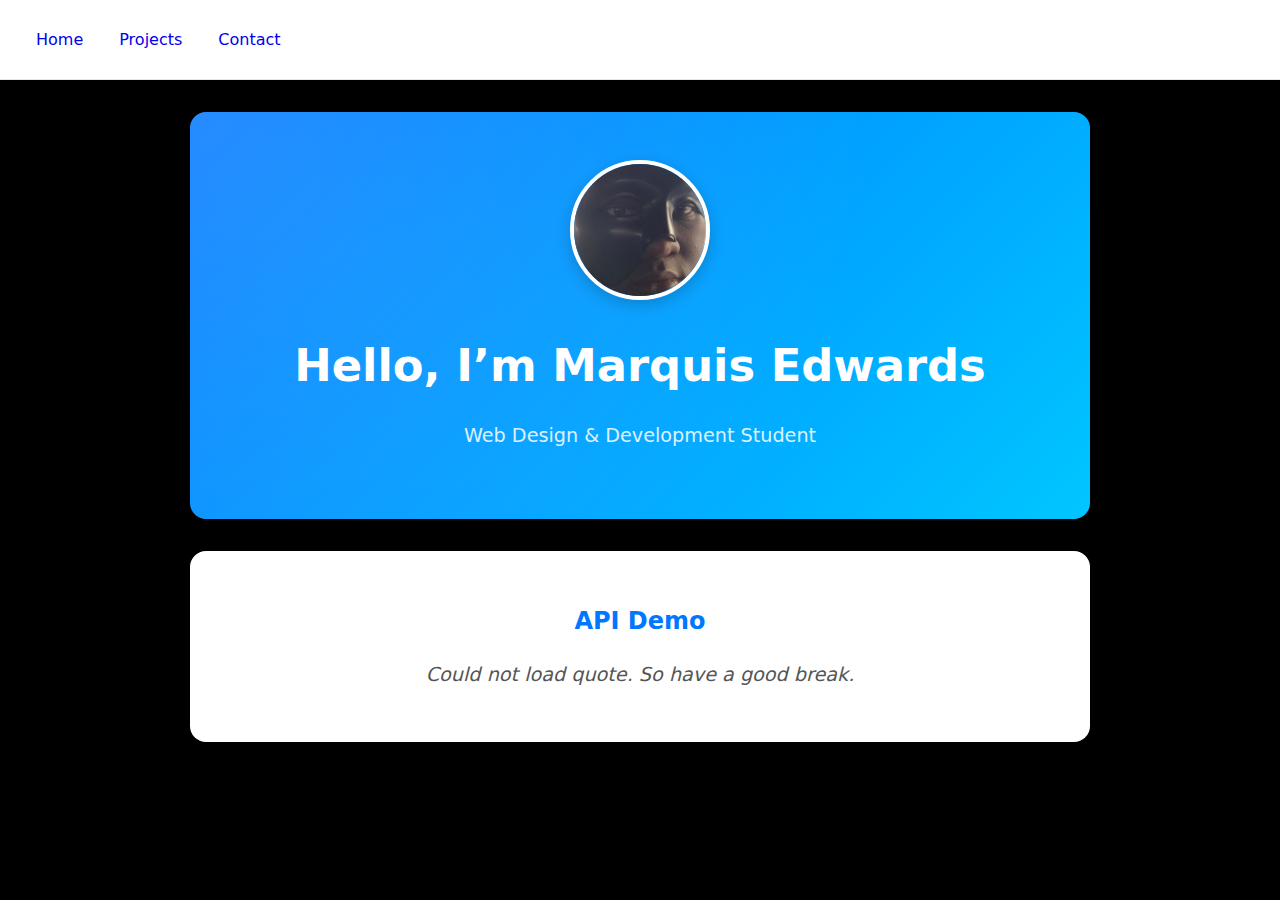
<file: index.html>
<!doctype html>
<html lang="en">
<head>
  <meta charset="utf-8" />
  <meta name="viewport" content="width=device-width, initial-scale=1" />
  <title>Marquis Edwards • Portfolio</title>
  <link rel="stylesheet" href="style.css" />
</head>
<body>
  <nav class="nav">
    <a href="./">Home</a>
    <a href="./projects.html">Projects</a>
    <a href="./contact.html">Contact</a>
    <button id="themeToggle" aria-label="Toggle theme">🌓</button>
  </nav>

  <header class="hero">
    <img class="avatar" src="image.jpeg" alt="Marquis Edwards Portrait" />
    <h1>Hello, I’m <span id="studentName">Marquis Edwards</span></h1>
    <p class="tagline">Web Design & Development Student</p>
  </header>

  <section class="api">
    <h2>API Demo</h2>
    <p id="quote">Loading a quote via fetch()…</p>
  </section>

  <script src="script.js"></script>
</body>
</html>
</file>
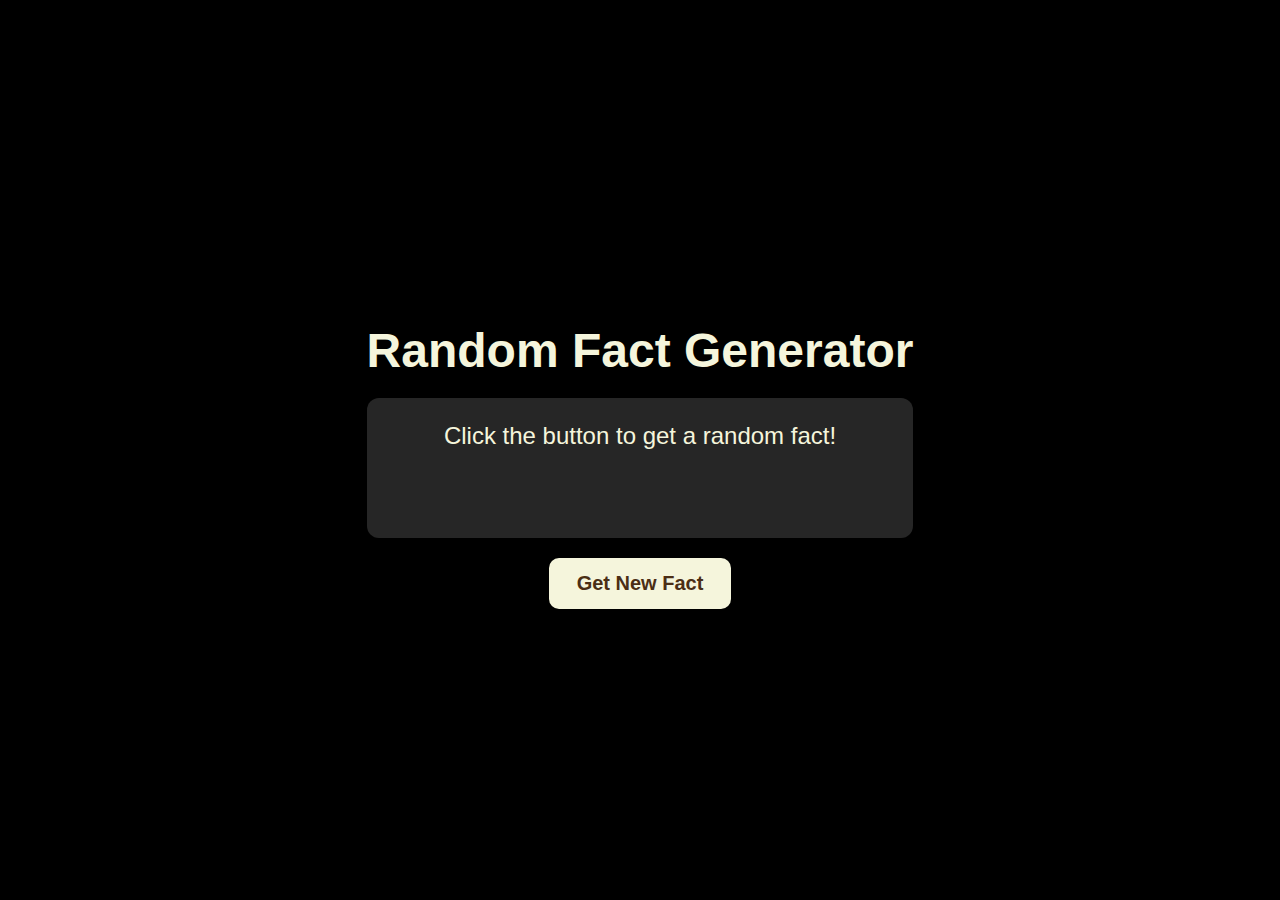
<file: ff_index.html>
<!DOCTYPE html>
<html lang="en">
<head>
    <meta charset="UTF-8">
    <title>Random Fact Generator</title>
    <link rel="stylesheet" href="fun_fact.css">
</head>
<body>
    <div class="container">
        <h1>Random Fact Generator</h1>

        <!-- Fact box -->
        <div id="fact" class="fade">Click the button to get a random fact!</div>

        <!-- Buttons -->
        <button id="newFactBtn">Get New Fact</button>
    </div>

    <script src="fun_fact.js"></script>
</body>
</html>
</file>
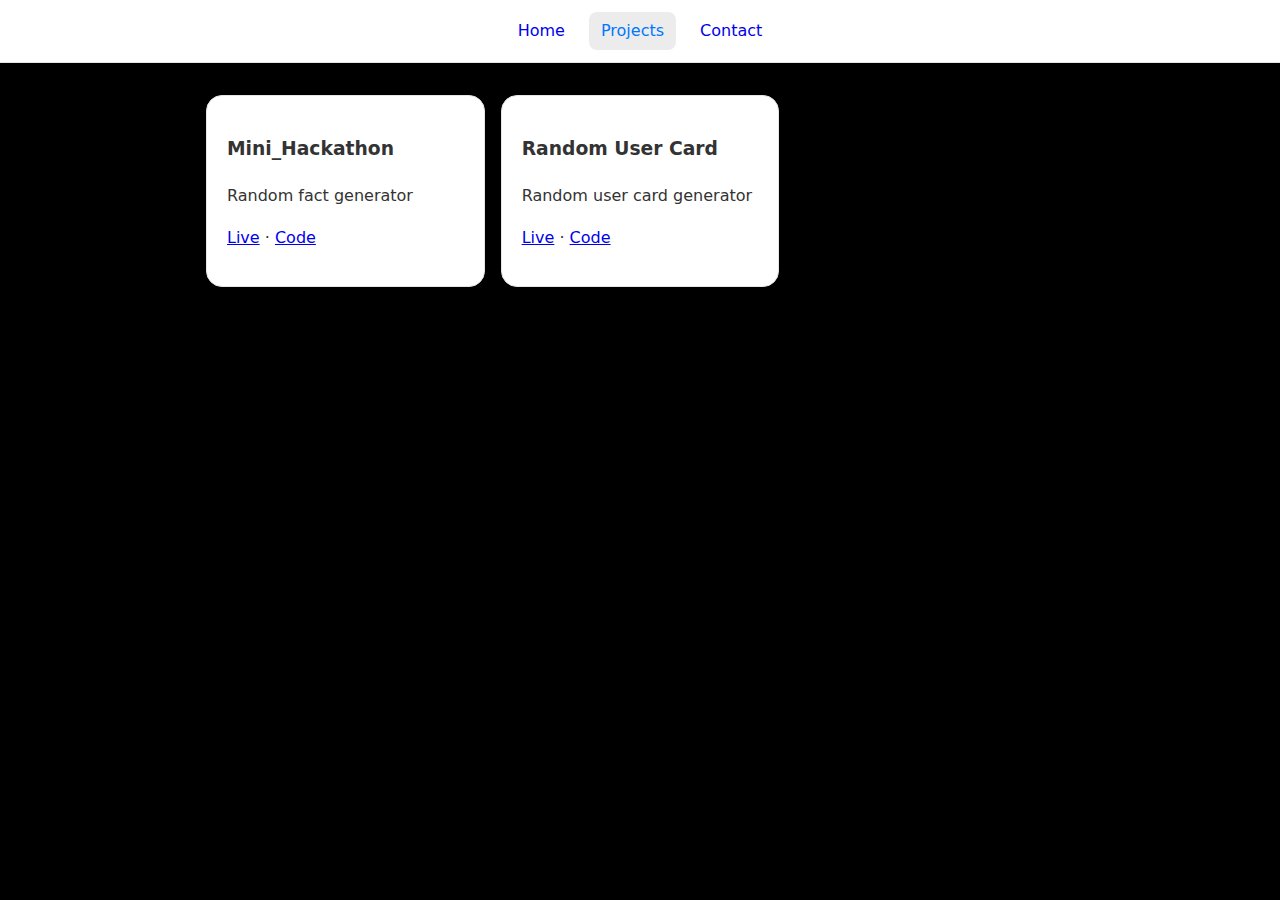
<file: projects.html>
<!doctype html>
<html lang="en">
<head>
  <meta charset="utf-8" />
  <meta name="viewport" content="width=device-width, initial-scale=1" />
  <title>Projects</title>
  <link rel="stylesheet" href="style.css" />
</head>
<body>
  <nav class="nav">
    <a href="./">Home</a>
    <a class="active" href="./projects.html">Projects</a>
    <a href="./contact.html">Contact</a>
  </nav>
  <main class="grid">
    <!-- Example project card -->
    <article class="card">
      <h3>Mini_Hackathon</h3>
      <p>Random fact generator</p>
      <p><a href="./Mini_Hackathon/index.html" target="_blank" rel="noopener">Live</a> · <a href="./Mini_Hackathon/index.html" target="_blank" rel="noopener">Code</a></p>
    </article>
    <article class="card">
      <h3>Random User Card</h3>
      <p>Random user card generator</p>
      <p><a href="./Ruc_Generator/index.html" target="_blank" rel="noopener">Live</a> · <a href="./Ruc_Generator/index.html" target="_blank" rel="noopener">Code</a></p>
    </article>
  </main>
</body>
</html>
</file>
<file: style.css>
:root {
  color-scheme: light dark;
  --w: 900px;
  --primary: #0077ff;
  --secondary: #00c6ff;
  --bg-light: #f5f5f5;
  --bg-dark: #121212;
  --card-light: #fff;
  --card-dark: #1e1e1e;
  --text-light: #333;
  --text-dark: #eee;
}

* {
  box-sizing: border-box;
  transition: all 0.3s ease;
}

body {
  font: 16px/1.6 system-ui, Segoe UI, Roboto, Helvetica, Arial, sans-serif;
  margin: 0;
  background-color: black;
  color: var(--text-light);
}

/* Navigation */
.nav {
  display: flex;
  gap: 12px;
  align-items: center;
  justify-content: center;
  padding: 12px 24px;
  border-bottom: 1px solid #e5e5e5;
  background-color: #fff;
  box-shadow: 0 2px 5px rgba(0,0,0,0.05);
  position: sticky;
  top: 0;
  z-index: 100;
}

.nav a {
  text-decoration: none;
  padding: 6px 12px;
  border-radius: 8px;
  font-weight: 500;
}

.nav a.active,
.nav a:hover {
  background: rgba(127,127,127,.15);
  color: var(--primary);
}

#themeToggle {
  margin-left: auto;
  background: none;
  border: none;
  font-size: 1.2rem;
  cursor: pointer;
}

/* Hero Section */
.hero {
  max-width: var(--w);
  margin: 32px auto;
  text-align: center;
  padding: 48px 24px;
  background: linear-gradient(135deg, var(--primary), var(--secondary));
  border-radius: 16px;
  color: white;
  box-shadow: 0 10px 20px rgba(0,0,0,0.1);
  position: relative;
  overflow: hidden;
}

.hero::after {
  content: "";
  position: absolute;
  top: 0; left: 0;
  width: 100%; height: 100%;
  background: radial-gradient(circle at top left, rgba(255,255,255,0.15), transparent 70%);
  pointer-events: none;
}

.avatar {
  width: 140px;
  height: 140px;
  border-radius: 50%;
  object-fit: cover;
  display: block;
  margin: 0 auto 16px;
  border: 4px solid white;
  box-shadow: 0 5px 15px rgba(0,0,0,0.2);
  transition: transform 0.3s ease;
}

.avatar:hover {
  transform: scale(1.05);
}

.hero h1 {
  font-size: 2.8rem;
  margin-bottom: 0.5rem;
}

.tagline {
  font-size: 1.2rem;
  opacity: 0.85;
}

/* Grid & Cards */
.grid {
  max-width: var(--w);
  margin: 32px auto;
  display: grid;
  grid-template-columns: repeat(auto-fill, minmax(260px, 1fr));
  gap: 16px;
  padding: 0 16px;
}

.card {
  padding: 20px;
  border: 1px solid #e5e5e5;
  border-radius: 16px;
  background: var(--card-light);
  box-shadow: 0 5px 15px rgba(0,0,0,0.05);
  transition: transform 0.3s ease, box-shadow 0.3s ease;
}

.card:hover {
  transform: translateY(-5px);
  box-shadow: 0 15px 25px rgba(0,0,0,0.1);
}

/* Stack / Form */
.stack {
  max-width: 600px;
  margin: 32px auto;
  padding: 0 16px;
}

form {
  display: grid;
  gap: 12px;
}

label {
  display: grid;
  gap: 6px;
}

input, textarea, button {
  font: inherit;
  padding: 12px;
  border: 1px solid #ccc;
  border-radius: 8px;
  transition: border-color 0.3s, box-shadow 0.3s;
}

input:focus, textarea:focus {
  outline: none;
  border-color: var(--primary);
  box-shadow: 0 0 0 2px rgba(0,119,255,0.2);
}

button {
  cursor: pointer;
  background: var(--primary);
  color: white;
  border: none;
  font-weight: 600;
}

button:hover {
  background: var(--secondary);
}

/* Dark Mode */
@media (prefers-color-scheme: dark) {
  body {
    background-color: var(--bg-dark);
    color: var(--text-dark);
  }

  .nav {
    background-color: #1e1e1e;
    border-bottom-color: #333;
  }

  .card {
    background: var(--card-dark);
    border-color: #333;
  }

  input, textarea {
    background: #222;
    color: #eee;
    border-color: #555;
  }
}

/* API Section */
.api {
  max-width: var(--w);
  margin: 32px auto;
  padding: 32px 24px;
  background: var(--card-light);
  border-radius: 16px;
  box-shadow: 0 10px 25px rgba(0,0,0,0.05);
  text-align: center;
}

.api h2 {
  margin-bottom: 1rem;
  color: var(--primary);
}

#quote {
  font-style: italic;
  font-size: 1.2rem;
  color: #555;
  transition: opacity 0.5s ease;
}

/* Animations */
@keyframes fadeInUp {
  0% { opacity: 0; transform: translateY(20px); }
  100% { opacity: 1; transform: translateY(0); }
}

.hero, .card, .api {
  animation: fadeInUp 0.8s ease forwards;
}
</file>
<file: fun_fact.css>
/* General page setup */
body {
    background-color: black; /* rich brown */
    color: beige;
    font-family: Arial, sans-serif;
    margin: 0;
    padding: 0;
    display: flex;
    justify-content: center;
    align-items: center;
    height: 100vh;
}

/* Container */
.container {
    text-align: center;
    max-width: 700px;
    padding: 20px;
}

/* Title */
h1 {
    font-size: 48px;
    margin-bottom: 20px;
}

/* Fact text */
#fact {
    font-size: 24px;
    background: rgba(255, 255, 255, 0.15);
    padding: 20px;
    border-radius: 12px;
    margin-bottom: 20px;
    line-height: 1.5;
    min-height: 100px;
    transition: opacity 0.5s ease-in-out;
}

/* Fade animation */
.fade {
    opacity: 0;
}
.show {
    opacity: 1;
}

/* Button styling */
button {
    background-color: beige;
    color: #4b2e15;
    border: none;
    padding: 14px 28px;
    font-size: 20px;
    cursor: pointer;
    border-radius: 10px;
    transition: 0.3s ease;
    font-weight: bold;
}

button:hover {
    background-color: #e8dbb8;
    transform: scale(1.05);
}

button:active {
    transform: scale(1.00);
}
</file>
